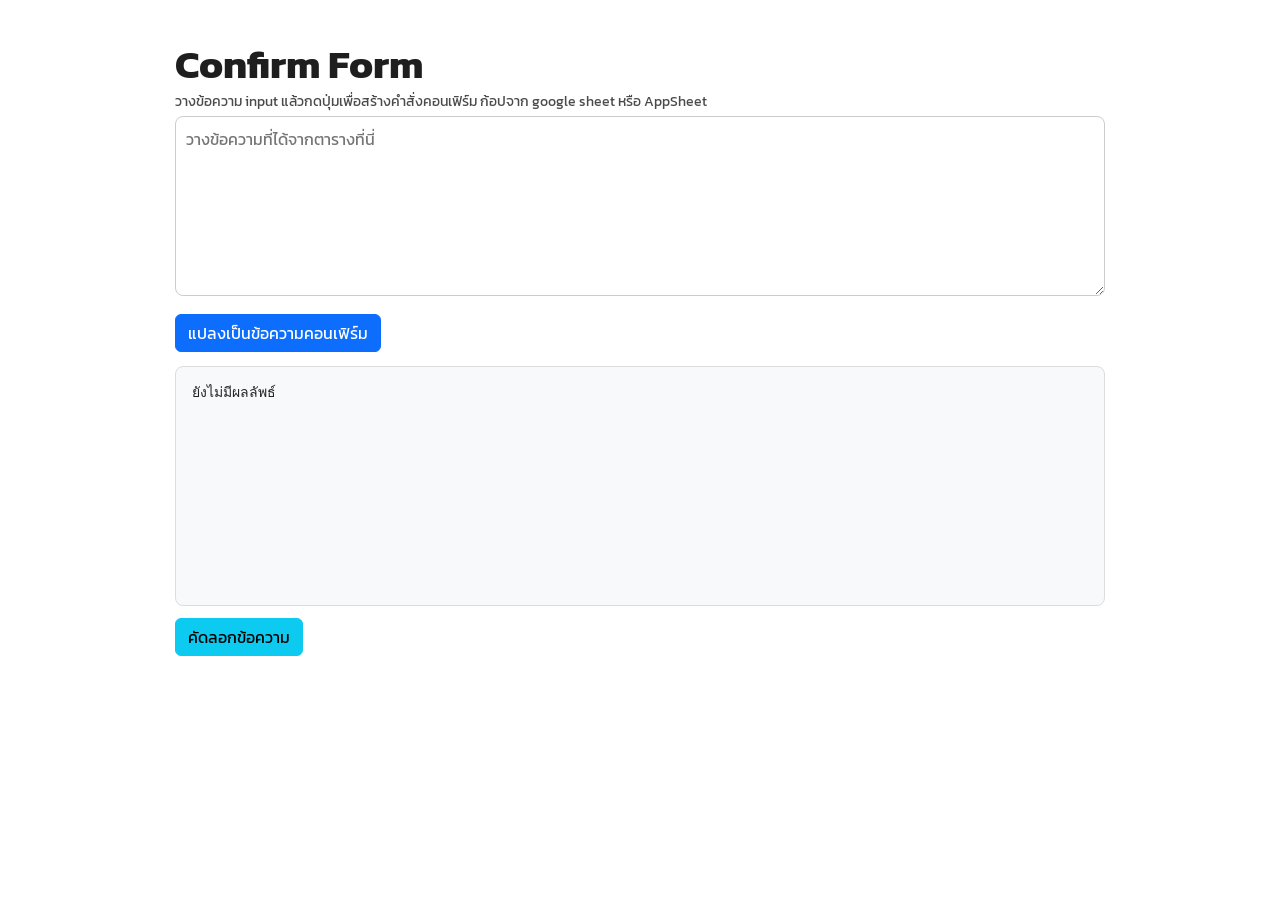
<file: confirmform.html>
<!DOCTYPE html>
<html lang="en">
  <head>
    <meta charset="utf-8">
    <meta name="viewport" content="width=device-width, initial-scale=1, shrink-to-fit=no">
    <link href="https://fonts.googleapis.com/css2?family=Kanit:wght@100;200;300;400;500;600;700;800;900&display=swap" rel="stylesheet">
    <title>Confirm Form - Mine Tickets</title>
    <link href="vendor/bootstrap/css/bootstrap.min.css" rel="stylesheet">
    <link rel="stylesheet" href="assets/css/fontawesome.css">
    <link rel="stylesheet" href="assets/css/templatemo-scholar.css">
    <link rel="stylesheet" href="assets/css/owl.css">
    <link rel="stylesheet" href="assets/css/animate.css">
  </head>
  <body style="font-family:'Kanit',sans-serif;">
    <div class="container" style="padding: 40px 10px;">
      <div class="row justify-content-center">
        <div class="col-lg-10">
          <h1>Confirm Form</h1>
          <p>วางข้อความ input แล้วกดปุ่มเพื่อสร้างคำสั่งคอนเฟิร์ม ก้อปจาก google sheet หรือ AppSheet</p>
          <textarea id="comfirmInput" style="width:100%;min-height:180px;font-size:16px;padding:10px;border:1px solid #ccc;border-radius:8px;" placeholder="วางข้อความที่ได้จากตารางที่นี่"></textarea>
          <button id="comfirmParse" class="btn btn-primary" style="margin-top:12px;">แปลงเป็นข้อความคอนเฟิร์ม</button>
          <pre id="comfirmOutput" style="white-space:pre-wrap;background:#f8f9fa;border:1px solid #ddd;padding:16px;margin-top:14px;border-radius:8px;min-height:240px;">ยังไม่มีผลลัพธ์</pre>
          <button id="comfirmCopy" class="btn btn-info" style="margin-top:12px;">คัดลอกข้อความ</button>
          <span id="status"></span>
        </div>
      </div>
    </div>
    <script>
      function formatDateFromString(text) {
        const dt = new Date(text);
        if (!isNaN(dt)) {
          const day = ['Sun','Mon','Tue','Wed','Thu','Fri','Sat'][dt.getDay()];
          const mo = ['Jan','Feb','Mar','Apr','May','Jun','Jul','Aug','Sep','Oct','Nov','Dec'][dt.getMonth()];
          return `${day} ${dt.getDate()} ${mo} ${dt.getFullYear()}`;
        }
        const m = text.match(/(\d{1,2})\/(\d{1,2})\/(\d{4})/);
        if (m) {
          const d = new Date(`${m[3]}-${m[2].padStart(2,'0')}-${m[1].padStart(2,'0')}`);
          if (!isNaN(d)) {
            const day = ['Sun','Mon','Tue','Wed','Thu','Fri','Sat'][d.getDay()];
            const mo = ['Jan','Feb','Mar','Apr','May','Jun','Jul','Aug','Sep','Oct','Nov','Dec'][d.getMonth()];
            return `${day} ${d.getDate()} ${mo} ${d.getFullYear()}`;
          }
        }
        return text;
      }

    function formatNumber(num) {
        const clean = String(num).replace(/,/g, '');
        return Number(clean).toLocaleString('en-US');
    }

    function parseAppSheetInput(raw) {
        const lines = raw.split(/\r?\n/).map(l => l.trim()).filter(Boolean);
        const findLine = (match) => {
            const idx = lines.findIndex((l) => new RegExp(match, 'i').test(l));
            return idx >= 0 ? lines[idx + 1] : '';
        };

        const eventName = findLine('^Event$') || lines[0] || '';
        const platform = findLine('^Web Service$') || 'AllTicket';
        const zone = findLine('โซน|Preferred Zone') || '';
        const basePrice = (findLine('ราคาบัตร|Preferred Price') || '').replace(/[฿$,]/g, '').trim();
        const zone_s = findLine('โซน|Reserved Zone') || '';
        const basePrice_s = (findLine('ราคา(สำรอง)|Reserved Price') || '').replace(/[฿$,]/g, '').trim();
        const amount = Number((findLine('QTY') || '').replace(/[^0-9]/g, '') || 0);
        const roundAt = findLine('รอบวันที่|Round Date') || '';
        const feePer = Number((findLine('Profit|Ticks') || '').replace(/[^0-9]/g, '') || 0);

        const parsedRound = formatDateFromString(roundAt);
        const totalFee = feePer * amount;
        const cleanPrice = formatNumber(basePrice) || '-';
        const cleanPrice_s = basePrice_s&&(`(${formatNumber(basePrice_s)})`);

        return `✨ คอนเฟิร์มงาน ${eventName}✨\n\n🎪 รอบวันที่ : ${parsedRound}\n🥇 โซนหลัก : ${zone} (${cleanPrice})\n🎟️ จำนวนบัตร : ${amount} ใบ\n💸 ค่ากด : ${feePer}*${amount} = ${totalFee} บาท\n\n📌 ข้อมูลสำหรับกดบัตร (${platform})\nUsername : \nPassword : \nช่องทางการชำระเงิน : \n\n💳 ช่องทางชำระเงิน: บัตรเครดิต, TrueMoney, Alipay, Wechat, Thai QR หรือ ชำระด้วยเงินสดที่ร้าน 7-Eleven) *กรณีชำระด้วยเงินสด ต้องชำระภายใน 30 นาที\n\n📣 หมายเหตุ\n• กดบัตรได้แล้ว ทางร้านจะ DM แจ้งทันที 🎟️\n• ลูกค้าต้อง standby รอชำระเงินค่าบัตรในช่วงเวลากด หากไม่สะดวกฝากทางร้านชำระได้ค่ะ\n📍 เงื่อนไขปัจจุบัน: ไม่รับประกันบัตร + รับบัตรหน้าเคาน์เตอร์(หากต้องการเปลี่ยน แจ้งได้เลยนะคะ 💕)\n\n🙏🏻 ขอบคุณมากค่ะ สอบถามเพิ่มเติมได้ตลอดนะคะ 😊`;
    }

      function parseConfirmInput(raw) {
        let cols = raw.split('\t');
            let platform =  (cols[2] || '').trim();
            let eventName = (cols[0] || '').trim();
            let zone = (cols[4] || '').trim();
            let basePrice = (cols[5] || '').trim();
            let zone_s = (cols[6] || 'แจ้งได้เลยนะคะ').trim();
            let basePrice_s = (cols[7] || '').trim();
            let amount = Number((cols[8] || '').trim() || 0);
            let roundAt = (cols[9] || '').trim();
            let feePer = Number((cols[18] || '').replace(/[^0-9]/g, '') || 0);

        if (!raw.includes('\t') && raw.includes('\n')) {
        //   return parseAppSheetInput(raw);
            const lines = raw.split(/\r?\n/).map(l => l.trim()).filter(Boolean);
            const findLine = (match) => {
                const idx = lines.findIndex((l) => new RegExp(match, 'i').test(l));
                return idx >= 0 ? lines[idx + 1] : '';
            };
            platform = findLine('^Web Service$') || '';
            eventName = findLine('^Event$') || lines[0] || '';
            zone = findLine('โซน|Preferred Zone') || '';
            basePrice = (findLine('ราคาบัตร|Preferred Price') || '').replace(/[฿$,]/g, '').trim();
            zone_s = findLine('โซน|Reserved Zone') || '';
            basePrice_s = (findLine('ราคา(สำรอง)|Reserved Price') || '').replace(/[฿$,]/g, '').trim();
            amount = Number((findLine('QTY') || '').replace(/[^0-9]/g, '') || 0);
            roundAt = findLine('รอบวันที่|Round Date') || '';
            feePer = Number((findLine('Profit|Ticks') || '').replace(/[^0-9]/g, '') || 0);
        }

        const parsedRound = formatDateFromString(roundAt);
        const totalFee = feePer * amount;
        const cleanPrice = formatNumber(basePrice) || '-';
        const cleanPrice_s = basePrice_s&&(`(${formatNumber(basePrice_s)})`);
        
        if (platform == 'AllTicket') {
            return (`✨ คอนเฟิร์มงาน ${eventName}✨\n
🎪 รอบวันที่ : ${parsedRound}
🥇 โซนหลัก : ${zone} (${cleanPrice})
🥈 โซนสำรอง : ${zone_s} ${cleanPrice_s}
🎟️ จำนวนบัตร : ${amount} ใบ
💸 ค่ากด : ${feePer}x${amount} = ${totalFee} บาท\n
📌 ข้อมูลสำหรับกดบัตร (AllTicket)\nUsername : \nPassword : \nช่องทางการชำระเงิน : \n
💳 ช่องทางชำระเงิน: บัตรเครดิต, TrueMoney, Alipay, Wechat, Thai QR หรือ ชำระด้วยเงินสดที่ร้าน 7-Eleven) *กรณีชำระด้วยเงินสด ต้องชำระภายใน 30 นาที\n
📣 หมายเหตุ\n• กดบัตรได้แล้ว ทางร้านจะ DM แจ้งทันที 🎟️\n• ลูกค้าต้อง standby รอชำระเงินค่าบัตรในช่วงเวลาที่กด หากไม่สะดวกฝากทางร้านชำระได้ค่ะ
📍 เงื่อนไขปัจจุบัน: ไม่รับประกันบัตร + รับบัตรหน้าเคาน์เตอร์(หากต้องการเปลี่ยน แจ้งได้เลยนะคะ 💕)\n
🙏🏻 ขอบคุณมากค่ะ สอบถามเพิ่มเติมได้ตลอดนะคะ 😊`);
        }
        else if(platform == 'EventPop') {
            return (`✨ คอนเฟิร์มงาน ${eventName}✨\n
🎪 รอบวันที่ : ${parsedRound}
🥇 โซนหลัก : ${zone} (${cleanPrice})
🥈 โซนสำรอง : ${zone_s} ${cleanPrice_s}
🎟️ จำนวนบัตร : ${amount} ใบ
💸 ค่ากด : ${feePer}x${amount} = ${totalFee} บาท\n
📌 รายละเอียดที่ใช้กรอกบนบัตรแต่ละใบ\nชื่อ-นามสกุล :\nเบอร์โทร :\nอีเมลสำหรับรับ E-Ticket :\n
💳 ช่องทางชำระเงิน: Credit/Debit Card, AMEX, QR PromptPay, Alipay, WeChat Pay\n
📣 หมายเหตุ\n• งานนี้จะใช้ Account ร้านกดนะคะหากกดบัตรได้แล้วจะแจ้งทาง dm 
• ลูกค้ามีเวลาจ่ายเงินผ่าน QR Code PromptPay ประมาณ 15 นาที ทางร้านจะแคปรูปส่งไปให้ค่ะ
📍 เงื่อนไขปัจจุบัน: ไม่รับประกันบัตร + รับบัตรหน้าเคาน์เตอร์(หากต้องการเปลี่ยน แจ้งได้เลยนะคะ 💕)\n
🙏🏻 ขอบคุณมากค่ะ หากมีอะไรสงสัยถามได้ตลอดเลยนะคะ`)
        }
        else if (platform == 'ThaiTicket') {
            return (`✨ คอนเฟิร์มงาน ${eventName}✨\n
🎪 รอบวันที่ : ${parsedRound}
🥇 โซนหลัก : ${zone} (${cleanPrice})
🥈 โซนสำรอง : ${zone_s} ${cleanPrice_s}
🎟️ จำนวนบัตร : ${amount} ใบ
💸 ค่ากด : ${feePer}x${amount} = ${totalFee} บาท\n
📌 ข้อมูลสำหรับกดบัตร (Thaiticketmajor)\nUsername : \nPassword : \nช่องทางการชำระเงิน : \n
💳 ช่องทางชำระเงิน: บัตรเครดิต, บัตรเดบิต, True Money Wallet, Shopee Pay, Alipay, Wechat pay, KPay Plus, QR Promtpay จะมี processing fee 3%
📣 หมายเหตุ\n• กดบัตรได้แล้ว ทางร้านจะ DM แจ้งทันที 🎟️\n• ลูกค้าต้อง standby รอชำระเงินค่าบัตรในช่วงเวลาที่กด หากไม่สะดวกฝากทางร้านชำระได้ค่ะ
📍 เงื่อนไขปัจจุบัน: ไม่รับประกันบัตร + รับบัตรหน้าเคาน์เตอร์(หากต้องการเปลี่ยน แจ้งได้เลยนะคะ 💕)\n
🙏🏻 ขอบคุณมากค่ะ สอบถามเพิ่มเติมได้ตลอดนะคะ 😊`);
        } else {
            return (`✨ คอนเฟิร์มงาน ${eventName}✨\n
🎪 รอบวันที่ : ${parsedRound}
🥇 โซนหลัก : ${zone} (${cleanPrice})
🥈 โซนสำรอง : ${zone_s} ${cleanPrice_s}
🎟️ จำนวนบัตร : ${amount} ใบ
💸 ค่ากด : ${feePer}x${amount} = ${totalFee} บาท\n
📌 ข้อมูลสำหรับกดบัตร (${platform})\nUsername : \nPassword : \nช่องทางการชำระเงิน : \n
💳 ช่องทางชำระเงิน: 
📣 หมายเหตุ\n• กดบัตรได้แล้ว ทางร้านจะ DM แจ้งทันที 🎟️\n• ลูกค้าต้อง standby รอชำระเงินค่าบัตรในช่วงเวลาที่กด หากไม่สะดวกฝากทางร้านชำระได้ค่ะ
📍 เงื่อนไขปัจจุบัน: ไม่รับประกันบัตร + รับบัตรหน้าเคาน์เตอร์(หากต้องการเปลี่ยน แจ้งได้เลยนะคะ 💕)\n
🙏🏻 ขอบคุณมากค่ะ สอบถามเพิ่มเติมได้ตลอดนะคะ 😊`);
        }
      }


      document.addEventListener('DOMContentLoaded', function() {
        const input = document.getElementById('comfirmInput');
        const output = document.getElementById('comfirmOutput');
        const button = document.getElementById('comfirmParse');
        button.addEventListener('click', function() {
          if (!input.value) {
            output.textContent = 'กรุณาวางข้อความในช่องก่อน';
            return;
          }
          output.textContent = parseConfirmInput((input.value).trim());
        });

        document.getElementById('comfirmCopy').addEventListener('click', async () => {
            const text = document.getElementById('comfirmOutput').textContent;
            const status = document.getElementById('status');

            try {
                await navigator.clipboard.writeText(text);
                status.textContent = 'Copied!';
                
                setTimeout(() => status.textContent = '', 1500);
            } catch (err) {
                status.textContent = 'Failed to copy';
            }
        });

        const sample = '		Duang With You EP.9 Presented by iQIYI	22/3/2026, 10:00:00	AllTicket	@pomistpamm	A6,A7,A2,A3	2,000			2	3/28/2026									350	Waiting																			';
        const sample2 = `Event
Duang With You EP.9 Presented by iQIYI
วันที่กด- เวลา (รอบ)
22/3/2026 10:00
Add to calendar
Web Service
AllTicket
แอคทวิต / Account Twitter
@pomistpamm
โซน / Preferred Zone
A6,A7,A2,A3
ราคาบัตร / Preferred Price
฿2,000
QTY
2
รอบวันที่
28/3/2026
Profit / Ticks.
฿350
Queue Status
Waiting`
        // input.value = sample2;
        // input2.value = sample2;
        // output.textContent = parseConfirmInput(input2.value);
      });
    </script>
  </body>
</html>
</file>
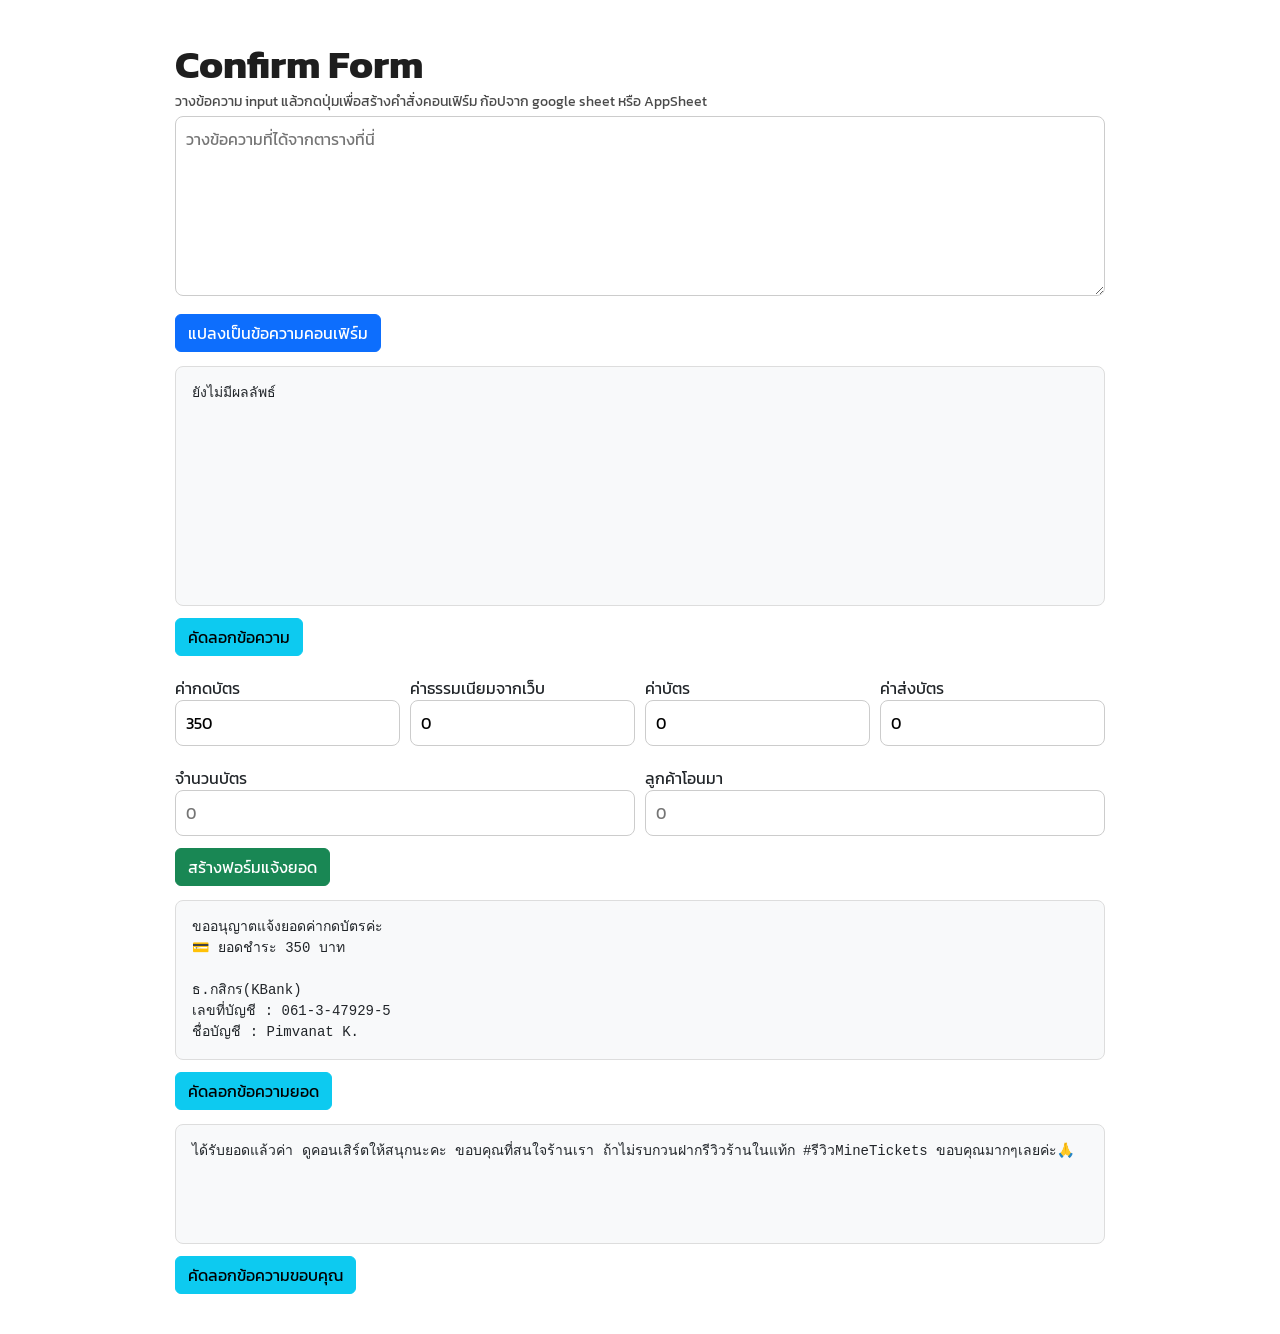
<file: form.html>
<!DOCTYPE html>
<html lang="en">
  <head>
    <meta charset="utf-8">
    <meta name="viewport" content="width=device-width, initial-scale=1, shrink-to-fit=no">
    <link href="https://fonts.googleapis.com/css2?family=Kanit:wght@100;200;300;400;500;600;700;800;900&display=swap" rel="stylesheet">
    <title>Confirm Form - Mine Tickets</title>
    <link href="vendor/bootstrap/css/bootstrap.min.css" rel="stylesheet">
    <link rel="stylesheet" href="assets/css/fontawesome.css">
    <link rel="stylesheet" href="assets/css/templatemo-scholar.css">
    <link rel="stylesheet" href="assets/css/owl.css">
    <link rel="stylesheet" href="assets/css/animate.css">
  </head>
  <body style="font-family:'Kanit',sans-serif;">
    <div class="container" style="padding: 40px 10px;">
      <div class="row justify-content-center">
        <div class="col-lg-10">
          <h1>Confirm Form</h1>
          <p>วางข้อความ input แล้วกดปุ่มเพื่อสร้างคำสั่งคอนเฟิร์ม ก้อปจาก google sheet หรือ AppSheet</p>
          <textarea id="comfirmInput" style="width:100%;min-height:180px;font-size:16px;padding:10px;border:1px solid #ccc;border-radius:8px;" placeholder="วางข้อความที่ได้จากตารางที่นี่"></textarea>
          <button id="comfirmParse" class="btn btn-primary" style="margin-top:12px;">แปลงเป็นข้อความคอนเฟิร์ม</button>
          <pre id="comfirmOutput" style="white-space:pre-wrap;background:#f8f9fa;border:1px solid #ddd;padding:16px;margin-top:14px;border-radius:8px;min-height:240px;">ยังไม่มีผลลัพธ์</pre>
          <button id="comfirmCopy" class="btn btn-info" style="margin-top:12px;">คัดลอกข้อความ</button>
          <span id="status"></span>
          <div style="display: flex; gap: 10px; align-items: center; margin-top: 20px;">
            <div style="flex: 1;">
              <label for="priceFee">ค่ากดบัตร</label>
              <input id="priceFee" type="number" style="width:100%;font-size:16px;padding:10px;border:1px solid #ccc;border-radius:8px;" placeholder="350">
            </div>
            <div style="flex: 1;">
              <label for="webFee">ค่าธรรมเนียมจากเว็บ</label>
              <input id="webFee" type="number" style="width:100%;font-size:16px;padding:10px;border:1px solid #ccc;border-radius:8px;" placeholder="156">
            </div>
            <div style="flex: 1;">
              <label for="ticketFee">ค่าบัตร</label>
              <input id="ticketFee" type="number" style="width:100%;font-size:16px;padding:10px;border:1px solid #ccc;border-radius:8px;" placeholder="0">
            </div>
            <div style="flex: 1;">
              <label for="shippingFee">ค่าส่งบัตร</label>
              <input id="shippingFee" type="number" style="width:100%;font-size:16px;padding:10px;border:1px solid #ccc;border-radius:8px;" placeholder="0">
            </div>
          </div>
          <div style="display: flex; gap: 10px; align-items: center; margin-top: 20px;">
            <div style="flex: 1;">
              <label for="ticketQty">จำนวนบัตร</label>
              <input id="ticketQty" type="number" style="width:100%;font-size:16px;padding:10px;border:1px solid #ccc;border-radius:8px;" placeholder="0">
            </div>
            <div style="flex: 1;">
              <label for="paidAmount">ลูกค้าโอนมา</label>
              <input id="paidAmount" type="number" style="width:100%;font-size:16px;padding:10px;border:1px solid #ccc;border-radius:8px;" placeholder="0">
            </div>
          </div>
          <button id="generateFeeForm" class="btn btn-success" style="margin-top:12px;">สร้างฟอร์มแจ้งยอด</button>
          <pre id="feeOutput" style="white-space:pre-wrap;background:#f8f9fa;border:1px solid #ddd;padding:16px;margin-top:14px;border-radius:8px;min-height:120px;">ยังไม่มีผลลัพธ์</pre>
          <button id="feeCopy" class="btn btn-info" style="margin-top:12px;">คัดลอกข้อความยอด</button>
          <span id="feeStatus"></span>
          <pre id="thankYou" style="white-space:pre-wrap;background:#f8f9fa;border:1px solid #ddd;padding:16px;margin-top:14px;border-radius:8px;min-height:120px;">ได้รับยอดแล้วค่า ดูคอนเสิร์ตให้สนุกนะคะ ขอบคุณที่สนใจร้านเรา ถ้าไม่รบกวนฝากรีวิวร้านในแท้ก #รีวิวMineTickets ขอบคุณมากๆเลยค่ะ🙏</pre>
          <button id="thankYouCopy" class="btn btn-info" style="margin-top:12px;">คัดลอกข้อความขอบคุณ</button>
          <span id="thankYouStatus"></span>
    <script>
      function formatDateFromString(text) {
        const dt = new Date(text);
        if (!isNaN(dt)) {
          const day = ['Sun','Mon','Tue','Wed','Thu','Fri','Sat'][dt.getDay()];
          const mo = ['Jan','Feb','Mar','Apr','May','Jun','Jul','Aug','Sep','Oct','Nov','Dec'][dt.getMonth()];
          return `${day} ${dt.getDate()} ${mo} ${dt.getFullYear()}`;
        }
        const m = text.match(/(\d{1,2})\/(\d{1,2})\/(\d{4})/);
        if (m) {
          const d = new Date(`${m[3]}-${m[2].padStart(2,'0')}-${m[1].padStart(2,'0')}`);
          if (!isNaN(d)) {
            const day = ['Sun','Mon','Tue','Wed','Thu','Fri','Sat'][d.getDay()];
            const mo = ['Jan','Feb','Mar','Apr','May','Jun','Jul','Aug','Sep','Oct','Nov','Dec'][d.getMonth()];
            return `${day} ${d.getDate()} ${mo} ${d.getFullYear()}`;
          }
        }
        return text;
      }

    function formatNumber(num) {
        const clean = String(num).replace(/,/g, '');
        return Number(clean).toLocaleString('en-US');
    }

      function parseConfirmInput(raw) {
        let cols = raw.split('\t');
            let platform =  (cols[2] || '').trim();
            let eventName = (cols[0] || '').trim();
            let zone = (cols[4] || '').trim();
            let basePrice = (cols[5] || '').trim();
            let zone_s = (cols[6] || 'แจ้งได้เลยนะคะ').trim();
            let basePrice_s = (cols[7] || '').trim();
            let amount = Number((cols[8] || '').trim() || 0);
            let roundAt = (cols[9] || '').trim();
            let feePer = Number((cols[18] || '').replace(/[^0-9]/g, '') || 0);

        if (!raw.includes('\t') && raw.includes('\n')) {
        //   return parseAppSheetInput(raw);
            const lines = raw.split(/\r?\n/).map(l => l.trim()).filter(Boolean);
            const findLine = (match) => {
                const idx = lines.findIndex((l) => new RegExp(match, 'i').test(l));
                return idx >= 0 ? lines[idx + 1] : '';
            };
            platform = findLine('^Web Service$') || '';
            eventName = findLine('^Event$') || lines[0] || '';
            zone = findLine('Preferred Zone') || '';
            basePrice = (findLine('ราคาบัตร|Preferred Price') || '').replace(/[฿$,]/g, '').trim();
            zone_s = findLine('Reserved Zone') || 'แจ้งได้เลยนะคะ';
            basePrice_s = (findLine('ราคา(สำรอง)|Reserved Price') || '').replace(/[฿$,]/g, '').trim();
            amount = Number((findLine('QTY') || '').replace(/[^0-9]/g, '') || 0);
            roundAt = findLine('รอบวันที่|Round Date') || '';
            feePer = Number((findLine('Profit|Ticks') || '').replace(/[^0-9]/g, '') || 0);
        }

        const parsedRound = formatDateFromString(roundAt);
        const totalFee = feePer * amount;
        const cleanPrice = formatNumber(basePrice) || '-';
        const cleanPrice_s = basePrice_s&&(`(${formatNumber(basePrice_s)})`);
        
        if (platform == 'AllTicket') {
            return (`✨ คอนเฟิร์มงาน ${eventName}✨\n
🎪 รอบวันที่ : ${parsedRound}
🥇 โซนหลัก : ${zone} (${cleanPrice})
🥈 โซนสำรอง : ${zone_s} ${cleanPrice_s}
🎟️ จำนวนบัตร : ${amount} ใบ
💸 ค่ากด : ${feePer}x${amount} = ${totalFee} บาท\n
📌 ข้อมูลสำหรับกดบัตร (AllTicket)\nUsername : \nPassword : \nช่องทางการชำระเงิน : \n
💳 ช่องทางชำระเงิน: บัตรเครดิต, TrueMoney, Alipay, Wechat, Thai QR หรือ ชำระด้วยเงินสดที่ร้าน 7-Eleven) *กรณีชำระด้วยเงินสด ต้องชำระภายใน 30 นาที\n
📣 หมายเหตุ\n• กดบัตรได้แล้ว ทางร้านจะ DM แจ้งทันที 🎟️\n• ลูกค้าต้อง standby รอชำระเงินค่าบัตรในช่วงเวลาที่กด หากไม่สะดวกฝากทางร้านชำระได้ค่ะ
📍 เงื่อนไขปัจจุบัน: ไม่รับประกันบัตร + รับบัตรหน้าเคาน์เตอร์(หากต้องการเปลี่ยน แจ้งได้เลยนะคะ 💕)\n
🙏🏻 ขอบคุณมากค่ะ สอบถามเพิ่มเติมได้ตลอดนะคะ 😊`);
        }
        else if(platform == 'EventPop') {
            return (`✨ คอนเฟิร์มงาน ${eventName}✨\n
🎪 รอบวันที่ : ${parsedRound}
🥇 โซนหลัก : ${zone} (${cleanPrice})
🥈 โซนสำรอง : ${zone_s} ${cleanPrice_s}
🎟️ จำนวนบัตร : ${amount} ใบ
💸 ค่ากด : ${feePer}x${amount} = ${totalFee} บาท\n
📌 รายละเอียดที่ใช้กรอกบนบัตรแต่ละใบ\nชื่อ-นามสกุล :\nเบอร์โทร :\nอีเมลสำหรับรับ E-Ticket :\n
💳 ช่องทางชำระเงิน: Credit/Debit Card, AMEX, QR PromptPay, Alipay, WeChat Pay\n
📣 หมายเหตุ\n• งานนี้จะใช้ Account ร้านกดนะคะหากกดบัตรได้แล้วจะแจ้งทาง dm 
• ลูกค้ามีเวลาจ่ายเงินผ่าน QR Code PromptPay ประมาณ 15 นาที ทางร้านจะแคปรูปส่งไปให้ค่ะ
📍 เงื่อนไขปัจจุบัน: ไม่รับประกันบัตร + รับบัตรหน้าเคาน์เตอร์(หากต้องการเปลี่ยน แจ้งได้เลยนะคะ 💕)\n
🙏🏻 ขอบคุณมากค่ะ หากมีอะไรสงสัยถามได้ตลอดเลยนะคะ`)
        }
        else if (platform == 'ThaiTicket') {
            return (`✨ คอนเฟิร์มงาน ${eventName}✨\n
🎪 รอบวันที่ : ${parsedRound}
🥇 โซนหลัก : ${zone} (${cleanPrice})
🥈 โซนสำรอง : ${zone_s} ${cleanPrice_s}
🎟️ จำนวนบัตร : ${amount} ใบ
💸 ค่ากด : ${feePer}x${amount} = ${totalFee} บาท\n
📌 ข้อมูลสำหรับกดบัตร (Thaiticketmajor)\nUsername : \nPassword : \nช่องทางการชำระเงิน : \n
💳 ช่องทางชำระเงิน: บัตรเครดิต, บัตรเดบิต, True Money Wallet, Shopee Pay, Alipay, Wechat pay, QR Promtpay จะมี processing fee 3%
📣 หมายเหตุ\n• กดบัตรได้แล้ว ทางร้านจะ DM แจ้งทันที 🎟️\n• ลูกค้าต้อง standby รอชำระเงินค่าบัตรในช่วงเวลาที่กด หากไม่สะดวกฝากทางร้านชำระได้ค่ะ
📍 เงื่อนไขปัจจุบัน: ไม่รับประกันบัตร + รับบัตรหน้าเคาน์เตอร์(หากต้องการเปลี่ยน แจ้งได้เลยนะคะ 💕)\n
🙏🏻 ขอบคุณมากค่ะ สอบถามเพิ่มเติมได้ตลอดนะคะ 😊`);
        } else {
            return (`✨ คอนเฟิร์มงาน ${eventName}✨\n
🎪 รอบวันที่ : ${parsedRound}
🥇 โซนหลัก : ${zone} (${cleanPrice})
🥈 โซนสำรอง : ${zone_s} ${cleanPrice_s}
🎟️ จำนวนบัตร : ${amount} ใบ
💸 ค่ากด : ${feePer}x${amount} = ${totalFee} บาท\n
📌 ข้อมูลสำหรับกดบัตร (${platform})\nUsername : \nPassword : \nช่องทางการชำระเงิน : \n
💳 ช่องทางชำระเงิน: 
📣 หมายเหตุ\n• กดบัตรได้แล้ว ทางร้านจะ DM แจ้งทันที 🎟️\n• ลูกค้าต้อง standby รอชำระเงินค่าบัตรในช่วงเวลาที่กด หากไม่สะดวกฝากทางร้านชำระได้ค่ะ
📍 เงื่อนไขปัจจุบัน: ไม่รับประกันบัตร + รับบัตรหน้าเคาน์เตอร์(หากต้องการเปลี่ยน แจ้งได้เลยนะคะ 💕)\n
🙏🏻 ขอบคุณมากค่ะ สอบถามเพิ่มเติมได้ตลอดนะคะ 😊`);
        }
      }


      document.addEventListener('DOMContentLoaded', function() {
        const input = document.getElementById('comfirmInput');
        const output = document.getElementById('comfirmOutput');
        const button = document.getElementById('comfirmParse');
        button.addEventListener('click', function() {
          if (!input.value) {
            output.textContent = 'กรุณาวางข้อความในช่องก่อน';
            return;
          }
          output.textContent = parseConfirmInput((input.value).trim());
        });

        document.getElementById('comfirmCopy').addEventListener('click', async () => {
            const text = document.getElementById('comfirmOutput').textContent;
            const status = document.getElementById('status');

            try {
                await navigator.clipboard.writeText(text);
                status.textContent = 'Copied!';
                
                setTimeout(() => status.textContent = '', 1500);
            } catch (err) {
                status.textContent = 'Failed to copy';
            }
        });

        document.getElementById('generateFeeForm').addEventListener('click', () => {
            const priceFee = Number(document.getElementById("priceFee").value) || 0;
            const webFee = Number(document.getElementById("webFee").value) || 0;
            const ticketFee = Number(document.getElementById("ticketFee").value) || 0;
            const shippingFee = Number(document.getElementById("shippingFee").value) || 0;

            const qty = Number(document.getElementById("ticketQty").value) || 1;
            const paid = Number(document.getElementById("paidAmount").value) || 0;

            let parts = [];
            let labels = [];

            if (priceFee > 0) {
                parts.push(priceFee);
                labels.push("ค่ากดบัตร");
            }
            if (webFee > 0) {
                parts.push(webFee);
                labels.push("ค่าธรรมเนียมจากเว็บ");
            }
            if (ticketFee > 0) {
                parts.push({ price: ticketFee, qty: qty });
                labels.push("ค่าบัตร");
            }
            if (shippingFee > 0) {
                parts.push(shippingFee);
                labels.push("ค่าส่งบัตร");
            }

            // รวมยอด
            let total = 0;
            let displayParts = [];

            parts.forEach(p => {
                if (typeof p === "number") {
                    total += p;
                    displayParts.push(formatNumber(p));
                } else {
                    const subtotal = p.price * p.qty;
                    total += subtotal;
                    displayParts.push(`(${formatNumber(p.price)} × ${p.qty})`);
                }
            });

            // label
            let labelText = "";
            if (labels.length === 1) {
                labelText = labels[0];
            } else if (labels.length > 1) {
                labelText = labels.join(", ").replace(/, ([^,]*)$/, " และ$1");
            }

            let text = "";

            // 🔥 กรณีมีเงินโอน → สรุปแบบเต็ม
            if (paid > 0) {
                const refund = paid - total;

                text = `ขออนุญาตสรุปยอด${labelText}นะคะ\n💳 ยอดชำระ: ${displayParts.join(" + ")} = ${formatNumber(total)} บาท\n💰 ลูกค้าโอนล่วงหน้า: ${formatNumber(paid)} บาท`;

                if (refund > 0) {
                text += `\n🔁 คืนเงินส่วนต่าง: ${formatNumber(refund)} บาท\nรบกวนแจ้งเลขที่บัญชีเพื่อโอนเงินคืนได้เลยค่ะ 🙏`;
                } else if (refund < 0) {
                text += `\n⚠️ ยอดคงเหลือที่ต้องชำระเพิ่ม: ${formatNumber(Math.abs(refund))} บาท\n\nธ.กสิกร(KBank)\nเลขที่บัญชี : 061-3-47929-5\nชื่อบัญชี : Pimvanat K.`;
                }

            } else {
                // 🔥 กรณีปกติ
                let summaryText = "";
                if (displayParts.length === 1) {
                summaryText = `${formatNumber(total)} บาท`;
                } else {
                summaryText = `${displayParts.join(" + ")} = ${formatNumber(total)} บาท`;
                }

                text = `ขออนุญาตแจ้งยอด${labelText}ค่ะ\n💳 ยอดชำระ ${summaryText}\n\nธ.กสิกร(KBank)\nเลขที่บัญชี : 061-3-47929-5\nชื่อบัญชี : Pimvanat K.`;
            }

            // text+= `\n\nธ.กสิกร(KBank)\nเลขที่บัญชี : 061-3-47929-5\nชื่อบัญชี : Pimvanat K.`

            // const output = `ขออนุญาตแจ้งยอด${labelText}ค่ะ\nยอดชำระ ${summaryText}\n\nธ.กสิกร(KBank)\nเลขที่บัญชี : 061-3-47929-5\nชื่อบัญชี : Pimvanat K.`;
            document.getElementById('feeOutput').textContent = text;
        });

        document.getElementById('feeCopy').addEventListener('click', async () => {
            const text = document.getElementById('feeOutput').textContent;
            const status = document.getElementById('feeStatus');

            try {
                await navigator.clipboard.writeText(text);
                status.textContent = 'Copied!';
                
                setTimeout(() => status.textContent = '', 1500);
            } catch (err) {
                status.textContent = 'Failed to copy';
            }
        });

        // Set sample values
        document.getElementById('priceFee').value = '350';
        document.getElementById('webFee').value = '0';
        document.getElementById('ticketFee').value = '0';
        document.getElementById('shippingFee').value = '0';
        // Auto generate on load
        document.getElementById('generateFeeForm').click();

        document.getElementById('thankYouCopy').addEventListener('click', async () => {
            const text = document.getElementById('thankYou').textContent;
            const status = document.getElementById('thankYouStatus');

            try {
                await navigator.clipboard.writeText(text);
                status.textContent = 'Copied!';
                
                setTimeout(() => status.textContent = '', 1500);
            } catch (err) {
                status.textContent = 'Failed to copy';
            }
        });
      });
    </script>
  </body>
</html>
</file>
<file: assets/css/templatemo-scholar.css>
/* 

TemplateMo 586 Scholar

https://templatemo.com/tm-586-scholar

*/

/* ---------------------------------------------
Table of contents
------------------------------------------------
01. font & reset css
02. reset
03. global styles
04. header
05. banner
06. features
07. testimonials
08. contact
09. footer

--------------------------------------------- */
/* 
---------------------------------------------
font & reset css
--------------------------------------------- 
*/
@import url("https://fonts.googleapis.com/css2?family=Kanit:wght@100;200;300;400;500;600;700;800;900");
/* 
---------------------------------------------
reset
--------------------------------------------- 
*/
html, body, div, span, applet, object, iframe, h1, h2, h3, h4, h5, h6, p, blockquote, div
pre, a, abbr, acronym, address, big, cite, code, del, dfn, em, font, img, ins, kbd, q,
s, samp, small, strike, strong, sub, sup, tt, var, b, u, i, center, dl, dt, dd, ol, ul, li,
figure, header, nav, section, article, aside, footer, figcaption {
  margin: 0;
  padding: 0;
  border: 0;
  outline: 0;
}

.clearfix:after {
  content: ".";
  display: block;
  clear: both;
  visibility: hidden;
  line-height: 0;
  height: 0;
}

.clearfix {
  display: inline-block;
}

html[xmlns] .clearfix {
  display: block;
}

* html .clearfix {
  height: 1%;
}

ul, li {
  padding: 0;
  margin: 0;
  list-style: none;
}

header, nav, section, article, aside, footer, hgroup {
  display: block;
}

* {
  box-sizing: border-box;
}

html, body {
  font-family: 'Kanit', sans-serif;
  -ms-text-size-adjust: 100%;
  -webkit-font-smoothing: antialiased;
  -moz-osx-font-smoothing: grayscale;
}

a {
  text-decoration: none !important;
}

h1, h2, h3, h4, h5, h6 {
  color: #1e1e1e;
  margin-top: 0px;
  margin-bottom: 0px;
  font-weight: 700;
}

ul {
  margin-bottom: 0px;
}

p {
  font-size: 14px;
  line-height: 28px;
  color: #4a4a4a;
}

img {
  width: 100%;
  overflow: hidden;
}

/* 
---------------------------------------------
Global Styles
--------------------------------------------- 
*/
html,
body {
  font-family: 'Kanit', sans-serif;
}

::selection {
  background: #7a6ad8;
  color: #fff;
}

::-moz-selection {
  background: #7a6ad8;
  color: #fff;
}

.section {
  padding-top: 30px;
  margin-top: 120px;
}

.section-heading {
  margin-bottom: 60px;
}

.section-heading h2 {
  font-size: 36px;
  font-weight: 600;
  text-transform: capitalize;
  margin: 20px 0;
  line-height: 44px;
}

.section-heading h2 em {
  color: #7a6ad8;
  font-style: normal;
}

.section-heading h6 {
  color: #7a6ad8;
  font-size: 14px;
  text-transform: uppercase;
  font-weight: 600;
}

.main-button a {
  display: inline-block;
  background-color: #fff;
  color: #7a6ad8;
  font-size: 14px;
  font-weight: 500;
  height: 40px;
  line-height: 40px;
  padding: 0px 25px;
  border-radius: 20px;
  transition: all .3s;
}

.main-button a:hover {
  background-color: #7a6ad8;
  color: #fff;
}

/* 
---------------------------------------------
Pre-loader Style
--------------------------------------------- 
*/

.js-preloader {
  position: fixed;
  top: 0;
  left: 0;
  right: 0;
  bottom: 0;
  background-color: rgba(0,0,0,0.99);
  display: -webkit-box;
  display: flex;
  -webkit-box-align: center;
  align-items: center;
  -webkit-box-pack: center;
  justify-content: center;
  opacity: 1;
  visibility: visible;
  z-index: 9999;
  -webkit-transition: opacity 0.25s ease;
  transition: opacity 0.25s ease;
}

.js-preloader.loaded {
  opacity: 0;
  visibility: hidden;
  pointer-events: none;
}

@-webkit-keyframes dot {
  50% {
      -webkit-transform: translateX(96px);
      transform: translateX(96px);
  }
}

@keyframes dot {
  50% {
      -webkit-transform: translateX(96px);
      transform: translateX(96px);
  }
}

@-webkit-keyframes dots {
  50% {
      -webkit-transform: translateX(-31px);
      transform: translateX(-31px);
  }
}

@keyframes dots {
  50% {
      -webkit-transform: translateX(-31px);
      transform: translateX(-31px);
  }
}

.preloader-inner {
  position: relative;
  width: 142px;
  height: 40px;
  background: transparent;
}

.preloader-inner .dot {
  position: absolute;
  width: 16px;
  height: 16px;
  top: 12px;
  left: 15px;
  background: #7a6ad8;
  border-radius: 50%;
  -webkit-transform: translateX(0);
  transform: translateX(0);
  -webkit-animation: dot 2.8s infinite;
  animation: dot 2.8s infinite;
}

.preloader-inner .dots {
  -webkit-transform: translateX(0);
  transform: translateX(0);
  margin-top: 12px;
  margin-left: 31px;
  -webkit-animation: dots 2.8s infinite;
  animation: dots 2.8s infinite;
}

.preloader-inner .dots span {
  display: block;
  float: left;
  width: 16px;
  height: 16px;
  margin-left: 16px;
  background: #7a6ad8;
  border-radius: 50%;
}



/* 
---------------------------------------------
Header Style
--------------------------------------------- 
*/

.background-header {
  background-color: #7a6ad8 !important;
  border-radius: 0px 0px 25px 25px;
  height: 80px!important;
  position: fixed!important;
  top: 0!important;
  left: 0;
  right: 0;
  box-shadow: 0px 0px 10px rgba(0,0,0,0.15)!important;
  -webkit-transition: all .5s ease 0s;
  -moz-transition: all .5s ease 0s;
  -o-transition: all .5s ease 0s;
  transition: all .5s ease 0s;
}

.header-area {
  position: absolute;
  background-color: transparent;
  top: 40px;
  left: 0;
  right: 0;
  z-index: 100;
  -webkit-transition: all .5s ease 0s;
  -moz-transition: all .5s ease 0s;
  -o-transition: all .5s ease 0s;
  transition: all .5s ease 0s;
}

.header-area .main-nav {
  background: transparent;
  display: flex
}

.header-area .main-nav .logo {
  -webkit-transition: all 0.3s ease 0s;
  -moz-transition: all 0.3s ease 0s;
  -o-transition: all 0.3s ease 0s;
  transition: all 0.3s ease 0s;
  display: inline-block;
}

.header-area .main-nav .logo h1 {
  font-size: 36px;
  text-transform: uppercase;
  color: #fff;
  font-weight: 600;
  margin-right: 20px;
  padding-right: 20px;
  border-right: 1px solid rgba(250, 250, 250, 0.3);
}

.background-header .main-nav .logo,
.background-header .main-nav #search {
  margin-top: 18px;
}

.header-area .main-nav #search {
  position: relative;
}

.header-area .main-nav #search input {
  background-color: rgba(255, 255, 255, 0.10);
  height: 44px;
  width: 250px;
  border-radius: 23px;
  border: none;
  color: #fff;
  font-size: 14px;
  font-weight: 300;
  padding: 0px 20px 0px;
}

.header-area .main-nav #search input::placeholder {
  color: rgba(250, 250, 250, 0.75);
}

.header-area .main-nav #search i {
  position: absolute;
  color: #fff;
  right: 20px;
  top: 15px;
  font-size: 16px;
}

.header-area .main-nav ul.nav {
  border-radius: 0px 0px 25px 25px;
  /* flex-basis: 100%; */
  margin-right: 0px;
  justify-content: right;
  -webkit-transition: all 0.3s ease 0s;
  -moz-transition: all 0.3s ease 0s;
  -o-transition: all 0.3s ease 0s;
  transition: all 0.3s ease 0s;
  position: relative;
  z-index: 999;
}

.header-area .main-nav .nav li:last-child {
  padding-right: 0px;
}

.header-area .main-nav .nav li {
  padding-left: 5px;
  padding-right: 5px;
  height: 40px;
  line-height: 40px;
}

.header-area .main-nav .nav li a {
  display: block;
  padding-left: 20px;
  padding-right: 20px;
  border-radius: 20px;
  font-weight: 300;
  font-size: 14px;
  height: 40px;
  line-height: 40px;
  text-transform: capitalize;
  color: #fff;
  -webkit-transition: all 0.4s ease 0s;
  -moz-transition: all 0.4s ease 0s;
  -o-transition: all 0.4s ease 0s;
  transition: all 0.4s ease 0s;
  border: transparent;
  letter-spacing: .25px;
}

.background-header .main-nav .nav {margin-top: 20px;}

.background-header .main-nav .nav li {
  height: 80px;
  line-height: 80px;
}

.header-area .main-nav .nav li:hover a {
  opacity: 0.8;
}
.header-area .main-nav .nav li a.active {
  color: #fff;
  background-color: rgba(255, 255, 255, 0.10);
  opacity: 1;
}

.background-header .main-nav .nav li:hover a {
  opacity: 0.8;
}
.background-header .main-nav .nav li a.active {
  color: #fff;
  background-color: rgba(255, 255, 255, 0.10);
  opacity: 1;
}

.header-area .main-nav .menu-trigger {
  cursor: pointer;
  position: absolute;
  top: 33px;
  width: 32px;
  height: 40px;
  text-indent: -9999em;
  z-index: 99;
  right: 20px;
  display: none;
}

.background-header .main-nav .menu-trigger {
  top: 20px;
}

.header-area .main-nav .menu-trigger span,
.header-area .main-nav .menu-trigger span:before,
.header-area .main-nav .menu-trigger span:after {
  -moz-transition: all 0.4s;
  -o-transition: all 0.4s;
  -webkit-transition: all 0.4s;
  transition: all 0.4s;
  background-color: #fff;
  display: block;
  position: absolute;
  width: 30px;
  height: 2px;
  left: 0;
}

.header-area .main-nav .menu-trigger span:before,
.header-area .main-nav .menu-trigger span:after {
  -moz-transition: all 0.4s;
  -o-transition: all 0.4s;
  -webkit-transition: all 0.4s;
  transition: all 0.4s;
  background-color: #fff;
  display: block;
  position: absolute;
  width: 30px;
  height: 2px;
  left: 0;
  width: 75%;
}

.header-area .main-nav .menu-trigger span:before,
.header-area .main-nav .menu-trigger span:after {
  content: "";
}

.header-area .main-nav .menu-trigger span {
  top: 16px;
}

.header-area .main-nav .menu-trigger span:before {
  -moz-transform-origin: 33% 100%;
  -ms-transform-origin: 33% 100%;
  -webkit-transform-origin: 33% 100%;
  transform-origin: 33% 100%;
  top: -10px;
  z-index: 10;
}

.header-area .main-nav .menu-trigger span:after {
  -moz-transform-origin: 33% 0;
  -ms-transform-origin: 33% 0;
  -webkit-transform-origin: 33% 0;
  transform-origin: 33% 0;
  top: 10px;
}

.header-area .main-nav .menu-trigger.active span,
.header-area .main-nav .menu-trigger.active span:before,
.header-area .main-nav .menu-trigger.active span:after {
  background-color: transparent;
  width: 100%;
}

.header-area .main-nav .menu-trigger.active span:before {
  -moz-transform: translateY(6px) translateX(1px) rotate(45deg);
  -ms-transform: translateY(6px) translateX(1px) rotate(45deg);
  -webkit-transform: translateY(6px) translateX(1px) rotate(45deg);
  transform: translateY(6px) translateX(1px) rotate(45deg);
  background-color: #fff;
}

.background-header .main-nav .menu-trigger.active span:before {
  background-color: #fff;
}

.header-area .main-nav .menu-trigger.active span:after {
  -moz-transform: translateY(-6px) translateX(1px) rotate(-45deg);
  -ms-transform: translateY(-6px) translateX(1px) rotate(-45deg);
  -webkit-transform: translateY(-6px) translateX(1px) rotate(-45deg);
  transform: translateY(-6px) translateX(1px) rotate(-45deg);
  background-color: #fff;
}

.background-header .main-nav .menu-trigger.active span:after {
  background-color: #fff;
}

.header-area.header-sticky .nav li a.active {
  color: #fff;
}

.visible{
  display:inline !important;
}

@media (max-width: 1200px) {
  .header-area .main-nav .nav li {
    padding-left: 2px;
    padding-right: 2px;
  }
  .header-area .main-nav .nav li a {
    padding-left: 10px;
    padding-right: 10px;
  }

}

@media (max-width: 767px) {
  .background-header .main-nav .nav,
  .header-area .main-nav .nav {
    background-color: #f1f0fe;
  }
  .background-header .main-nav .nav li a,
  .header-area .main-nav .nav li a {
    line-height: 50px;
    height: 50px;
    font-weight: 400;
    color: #1e1e1e;
    background-color: #f1f0fe;
     border-radius: 0px 0px 25px 25px;
  }
  .background-header .main-nav .nav li,
  .header-area .main-nav .nav li {
    border-top: 1px solid #ddd;
    background-color: #f1f0fe;
    height: 50px;
    border-radius: 0px 0px 25px 25px;
  }
  .background-header .main-nav .nav li:last-child,
  .header-area .main-nav .nav li:last-child {
    border-radius: 0px 0px 25px 25px;
  }
  .header-area .main-nav .nav {
    height: auto;
    flex-basis: 100%;
  }
  .header-area .main-nav .logo {
    position: absolute;
    left: 30px;
    top: 0px;
  }
  .background-header .main-nav .logo {
    top: 0px;
  }
  .background-header .main-nav .border-button {
    top: 0px !important;
  }
  .header-area .main-nav .border-button {
    position: absolute;
    top: 15px;
    right: 70px;
  }
  .header-area.header-sticky .nav li a:hover,
  .header-area.header-sticky .nav li a.active {
    color: #7a6ad8!important;
    opacity: 1;
  }
  .header-area.header-sticky .nav li.search-icon a {
    width: 100%;
  }
  .header-area {
    background-color: transparent;
    padding: 0px 15px;
    height: 80px;
    box-shadow: none;
    text-align: center;
  }
  .header-area .container {
    padding: 0px;
  }
  .header-area .logo {
    margin-left: 0px;
    margin-top: 30px;
  }
  .header-area .menu-trigger {
    display: block !important;
  }
  .header-area .main-nav {
    overflow: hidden;
  }
  .header-area .main-nav .nav {
    float: none;
    width: 100%;
    display: none;
    -webkit-transition: all 0s ease 0s;
    -moz-transition: all 0s ease 0s;
    -o-transition: all 0s ease 0s;
    transition: all 0s ease 0s;
    margin-left: 0px;
  }
  .header-area .main-nav .nav li:first-child {
    border-top: 1px solid #eee;
  }
  .header-area.header-sticky .nav {
    margin-top: 100px !important;
  }
  .background-header.header-sticky .nav {
    margin-top: 80px !important;
  }
  .header-area .main-nav .nav li {
    width: 100%;
    background: #fff;
    padding-left: 0px !important;
    padding-right: 0px !important;
  }
  
}

/* 
---------------------------------------------
Banner Style
--------------------------------------------- 
*/

.main-banner {
  background-image: url(../images/banner-bg.jpg);
  background-position: right bottom;
  background-repeat: no-repeat;
  background-size: cover;
  padding: 170px 0px 120px 0px;
  text-align: center;
}

.main-banner .item-1 {
  /* background-image: url(../images/banner-item-01.jpg); */
  border: solid 1px #ddd;
  border-radius: 50%!important;
}

.main-banner .item-2 {
  background-image: url(../images/banner-item-02.jpg);
}

.main-banner .item-3 {
  background-image: url(../images/banner-item-03.jpg);
}

.main-banner .item {
  background-repeat: no-repeat;
  background-position: center center;
  background-size: cover;
  border-radius: 25px;
  padding: 100px 100px;
  margin-left: 130px;
}

.main-banner .item span.category {
  background-color: #7a6ad8;
  color: #fff;
  font-size: 14px;
  text-transform: uppercase;
  padding: 5px 15px;
  border-radius: 20px;
  display: inline-block;
  margin-bottom: 50px;
}

.main-banner .item h2 {
  font-size: 48px;
  font-weight: 700;
  color: #fff;
  line-height: 70px;
  /* width: 60%; */
  margin-bottom: 30px;
}

.main-banner .item h6 {
  font-size: 20px;
  font-weight: 700;
  color: #fff;
  line-height: 30px;
  /* width: 60%; */
  margin-top: 2rem;
  margin-bottom: 10px;
}

.main-banner .item p {
  font-size: 16px;
  line-height: 30px;
  color: #fff;
  /* width: 65%; */
}

.main-banner .item .linebuttons {
  width: 120px; 
  margin: auto;
  padding-top: 1rem;
}

.main-banner .item .buttons {
  /* display: flex; */
  margin-top: 50px;
}

.main-banner .item .buttons .main-button {
  margin-bottom: 30px;
}

.main-banner .item .buttons .main-button a {
  font-size: 24px;
  color: #7a6ad8;
  background-color: #fff;
  display: inline-block;
  height: 50px;
  line-height: 50px;
  padding: 0px 25px;
  border-radius: 25px;
  font-weight: 500;
}

.main-banner .item .buttons .icon-button i {
  color: #7a6ad8;
  background-color: #fff;
  display: inline-block;
  height: 50px;
  width: 50px;
  text-align: center;
  line-height: 50px;
  border-radius: 50%;
  margin-right: 10px;
  font-size: 16px;
}

.main-banner .item .buttons .icon-button a {
  color: #fff;
  font-size: 14px;
  font-weight: 500;
}

.main-banner .owl-nav {
  position: absolute;
  max-width: 1320px;
  bottom: 23px;
  left: 0;
  text-align: right;
}

.main-banner .owl-nav .owl-prev i,
.main-banner .owl-nav .owl-next i {
  width: 50px;
  height: 50px;
  line-height: 50px;
  font-size: 24px;
  display: inline-block;
  color: #fff;
  background-color: rgba(255, 255, 255, 0.2);
  border-radius: 50%;
  opacity: 1;
  transition: all .3s;
}

.main-banner .owl-nav .owl-prev i {
  position: absolute;
  bottom: 65px;
}

.main-banner .owl-nav .owl-prev i:hover,
.main-banner .owl-nav .owl-next i:hover {
  opacity: 1;
  background-color: rgba(255, 255, 255, 0.5);
}


/* 
---------------------------------------------
Services Style
--------------------------------------------- 
*/

.services .service-item:hover .icon img {
  margin-top: -10px;
}

.services .service-item {
  position: relative;
  margin-top: 95px;
}

.services .service-item .icon {
  width: 190px;
  height: 190px;
  display: inline-block;
  text-align: center;
  line-height: 190px;
  background-color: #7a6ad8;
  border-radius: 50%;
  position: absolute;
  right: 0;
  top: -95px;
}

.services .service-item .icon img {
  max-width: 86px;
  transition: all .2s;
}

.services .service-item .main-content {
  border-radius: 25px;
  padding: 80px 30px 50px 30px;
  background-color: #f1f0fe;
  margin-bottom: 30px;
  margin-right: 80px;
  transition: all .4s;
}

.services .service-item h4 {
  font-size: 22px;
  font-weight: 600;
  margin-bottom: 15px;
  line-height: 30px;
  transition: all .4s;
}

.services .service-item p {
  color: #4a4a4a;
  margin-bottom: 25px;
}

/* 
---------------------------------------------
About Style
--------------------------------------------- 
*/

.about-us {
  position: relative;
  padding: 0px;
  margin-top: 130px;
}

.about-us:before {
  position: absolute;
  top: 0;
  bottom: 0;
  right: 0;
  z-index: -1;
  width: 84%;
  height: 100%;
  background-color: #f1f0fe;
  content: '';
  border-top-left-radius: 500px;
  border-bottom-left-radius: 500px;
}

.accordion {
  margin-top: -40px;
  margin-bottom: -40px;
  background-color: #7a6ad8;
  border-radius: 40px;
  padding: 80px 50px 50px 50px;
}

.accordion-item {
  background-color: #fff;
  border-radius: 40px !important;
  margin-bottom: 30px;
  border: none;
}

.accordion-item .accordion-button {
  outline: none;
  box-shadow: none;
  border-radius: 40px !important;
}

.accordion-button:not(.collapsed) {
  color: #7a6ad8;
  background-color: #fff;
}

h2.accordion-header button {
  padding: 15px 25px;
  font-family: 'Kanit';
  font-size: 18px;
  font-weight: 600;
}

.accordion-button::after {
  font-size: 18px;
  font-weight: 500;
  background-image: none;
  content: '+';
  width: 30px;
  height: 30px;
  display: inline-block;
  text-align: center;
  line-height: 30px;
  border-radius: 50%;
  background-color: #7a6ad8;
  color: #fff;
}

.accordion-button:not(.collapsed)::after {
  background-image: none;
  line-height: 32px;
  content: '-';
}

.accordion-body {
  padding: 0px 25px 30px 25px;
  font-size: 16px;
  line-height: 28px;
  color: #4a4a4a;
}

.about-us .section-heading {
  margin-left: 60px;
  margin-bottom: 0px;
}

.about-us .section-heading .main-button {
  margin-top: 50px;
}


/* 
---------------------------------------------
Courses Style
--------------------------------------------- 
*/

.courses {
  margin-top: 160px;
}

.event_filter {
  text-align: center;
}

.event_filter {
  background-color: #f1f0fe;
  border-radius: 50px;
  padding: 15px 40px;
  list-style: none;
  margin: 0 auto 70px;
  max-width: max-content;
}

.event_filter li {
  display: inline-block;
  margin: 0px 20px;
}

.event_filter li a {
  font-size: 14px;
  font-weight: 500;
  color: #1e1e1e;
  transition: all .3s;
}

.event_filter li

.event_filter li a.is_active,
.event_filter li a:hover {
  color: #7a6ad8;
}

.events_item .thumb {
  position: relative;
  border-radius: 25px;
  overflow: hidden;
}

.events_item .thumb img {
  margin-bottom: -5px;
}

.events_item .thumb span.category {
  position: absolute;
  left: 30px;
  top: 30px;
  font-size: 14px;
  text-transform: uppercase;
  color: #7a6ad8;
  background-color: rgba(250, 250, 250, 0.95);
  padding: 8px 20px;
  border-radius: 25px;
  font-weight: 500;
  display: inline-block;
}

.events_item .thumb span.price {
  position: absolute;
  right: -30px;
  top: -50px;
  background-color: rgba(122, 106, 216, 0.95);
  width: 130px;
  height: 130px;
  border-radius: 50%;
  display: inline-block;
  transition: all .3s;
}

.events_item .thumb span.price h6 {
  margin-top: 72px;
  margin-left: 22px;
  font-size: 28px;
  text-transform: uppercase;
  color: #fff;
  font-weight: 700;
}

.events_item .thumb span.price em {
  font-size: 18px;
  font-weight: 500;
  font-style: normal;
  vertical-align: top;
}

.events_item {
  background-color: #f1f0fe;
  border-radius: 25px;
  margin-bottom: 30px;
  position: relative;
  justify-content: center;
  align-items: center;
} 

.events_item .down-content {
  padding: 20px 30px 25px 30px;
}

.events_item .down-content span.author {
  color: #7a6ad8;
  font-size: 15px;
  display: inline-block;
  margin-bottom: 6px;
}

.events_item .down-content h4 {
  font-size: 22px;
  font-weight: 600;
  transition: all .3s;
}

.events_item:hover .down-content h4 {
  color: #7a6ad8;
}

.events_item:hover .thumb span.price {
  transform: scale(1.2);
}


/* 
---------------------------------------------
Facts Style
--------------------------------------------- 
*/

.fun-facts {
  position: relative;
  padding: 120px 0px 80px 0px;
  overflow: hidden;
}

.fun-facts:before {
  position: absolute;
  top: 0;
  bottom: 0;
  left: 0;
  z-index: -1;
  width: 95%;
  height: 100%;
  background-color: #7a6ad8;
  content: '';
  border-top-right-radius: 500px;
  border-bottom-right-radius: 500px;
}

.fun-facts:after {
  background: url(../images/contact-dec-01.png);
  position: absolute;
  left: 15%;
  opacity: 0.5;
  top: 0;
  width: 318px;
  height: 119px;
  content: '';
  z-index: 2;
}

.fun-facts .counter {
  text-align: center;
  margin-bottom: 40px;
}

.fun-facts h2 {
  color: #fff;
  font-size: 48px;
  font-weight: 700;
}

.fun-facts h2::after {
  content: '+';
  margin-left: 5px;
}

.fun-facts p {
  color: #fff;
  font-size: 15px;
  font-weight: 500;
  margin-top: 15px;
}


/* 
---------------------------------------------
Team Style
--------------------------------------------- 
*/

.team {
  margin-top: 100px;
    padding-top: 140px;
}

.team-member {
  position: relative;
}

.team-member:hover img {
  top: -120px;
}

.team-member img {
  max-width: 220px;
  border-radius: 50%;
  position: absolute;
  top: -110px;
  left: 50%;
  transform: translateX(-110px);
  transition: all .3s;
}

.team-member .main-content {
  border-radius: 25px;
  padding: 140px 30px 40px 30px;
  background-color: #f1f0fe;
  text-align: center;
}

.team-member .main-content span.category {
  color: #7a6ad8;
  font-size: 15px;
}

.team-member .main-content h4 {
  font-size: 22px;
  font-weight: 600;
  margin-top: 8px;
  margin-bottom: 15px;
}

.team-member .main-content ul li {
  display: inline-block;
  margin: 0px 2px;
}

.team-member .main-content ul li a {
  background-color: #fff;
  color: #7a6ad8;
  display: inline-block;
  text-align: center;
  line-height: 40px;
  font-size: 18px;
  width: 40px;
  height: 40px;
  border-radius: 50%;
  transition: all .3s;
}

.team-member .main-content ul li a:hover {
  background-color: #7a6ad8;
  color: #fff;
}


/* 
---------------------------------------------
Testimonials Style
--------------------------------------------- 
*/

.testimonials {
  position: relative;
  padding: 80px 0px;
  margin-top: 150px;
}

.testimonials:before {
  position: absolute;
  top: 0;
  bottom: 0;
  right: 0;
  z-index: -1;
  width: 65%;
  height: 100%;
  background-color: #f1f0fe;
  content: '';
  border-top-left-radius: 500px;
  border-bottom-left-radius: 500px;
}

.testimonials .section-heading {
  margin-bottom: 0px;
  margin-left: 60px;
  vertical-align: middle;
}

.testimonials .section-heading p {
  margin-top: 50px;
}

.testimonials .item {
  background-color: #7a6ad8;
  border-radius: 25px;
  padding: 80px;
}

.testimonials .item p {
  font-size: 18px;
  line-height: 40px;
  color: #fff;
  font-style: italic;
  font-weight: 300;
  margin-bottom: 40px;
}

.testimonials .item img {
  border-radius: 50%;
  max-width: 100px;
  float: left;
  margin-right: 25px;
}

.testimonials .item span {
  display: inline-block;
  margin-top: 20px;
  font-size: 15px;
  color: #fff;
}

.testimonials .item h4 {
  color: #fff;
  font-size: 22px;
  font-weight: 600;
  margin-top: 8px;
}

.testimonials .owl-nav {
  position: absolute;
  top: 50%;
  transform: translateY(-5px);
  right: -25px;
  text-align: right;
}

.testimonials .owl-nav .owl-prev i,
.testimonials .owl-nav .owl-next i {
  width: 50px;
  height: 50px;
  line-height: 50px;
  font-size: 24px;
  display: inline-block;
  color: #7a6ad8;
  background-color: #fff;
  border-radius: 50%;
  box-shadow: 0px 0px 5px rgba(0, 0, 0, 0.10);
  opacity: 1;
  transition: all .3s;
}

.testimonials .owl-nav .owl-prev i {
  position: absolute;
  bottom: 65px;
}

.testimonials .owl-nav .owl-prev i:hover,
.testimonials .owl-nav .owl-next i:hover {
  opacity: 1;
  box-shadow: 0px 0px 10px rgba(0, 0, 0, 0.15);
}


/* 
---------------------------------------------
Events Style
--------------------------------------------- 
*/

.events .section-heading {
  margin-bottom: 100px;
}

.events .item {
  background-color: #f1f0fe;
  border-radius: 25px;
  position: relative;
  padding: 40px;
  margin-bottom: 96px;
}

.events .item .image {
  position: relative;
}

.events .item .image img {
  position: absolute;
  border-radius: 25px;
  max-width: 260px;
  left: 0;
  top: -70px;
}

.events .item ul li {
  display: inline-block;
  width: 17.5%;
  vertical-align: middle;
}

.events .item ul li:first-child {
  width: 35%;
}

.events .item ul li:nth-of-type(2) {
  width: 28%;
}

.events .item ul li span.category {
  font-size: 14px;
  text-transform: uppercase;
  color: #7a6ad8;
  background-color: #fff;
  padding: 8px 20px;
  border-radius: 25px;
  font-weight: 500;
  display: inline-block;
  margin-bottom: 20px;
}

.events .item ul li h4 {
  font-size: 22px;
  font-weight: 600;
}

.events .item ul li span {
  display: inline-block;
  font-size: 14px;
  color: #4a4a4a;
  margin-bottom: 10px;
}

.events .item ul li h6 {
  font-size: 16px;
  color: #7a6ad8;
  font-weight: 600;
}

.events .item a {
  position: absolute;
  right: 0;
  top: 22px;
  background-color: #7a6ad8;
  width: 60px;
  height: 120px;
  display: inline-block;
  text-align: center;
  line-height: 120px;
  font-size: 18px;
  z-index: 1;
  color: #fff;
  border-radius: 60px 0px 0px 60px;
}


/* 
---------------------------------------------
Contact Style
--------------------------------------------- 
*/

.contact-us {
  margin-top: 80px;
  position: relative;
  padding: 50px 0px;
}

.contact-us:before {
  position: absolute;
  top: 0;
  bottom: 0;
  left: 0;
  z-index: -1;
  width: 65%;
  height: 100%;
  background-color: #f1f0fe;
  content: '';
  border-top-right-radius: 500px;
  border-bottom-right-radius: 500px;
}


.contact-us  .section-heading {
  margin-right: 110px;
  margin-bottom: 0px;
}

.contact-us  .section-heading p {
  margin-top: 50px;
}

.contact-us .special-offer {
  margin-top: 50px;
  background-color: #fff;
  border-radius: 25px;
  padding: 30px 120px;
  display: inline-block;
  position: relative;
}

.contact-us .special-offer span.offer {
  position: absolute;
  left: 0;
  top: 0;
  background-color: #7a6ad8;
  width: 80px;
  padding: 30px 8px;
  line-height: 25px;
  height: 120px;
  border-radius: 15px 60px 60px 15px; 
  display: inline-block;
  text-align: center;
  color: #fff;
  font-size: 16px;
  text-transform: uppercase;
  text-align: left;
}

.contact-us .special-offer span.offer em {
  font-size: 28px;
  font-style: normal;
  font-weight: 600;
}

.contact-us .special-offer h6 {
  font-size: 15px;
  color: #4a4a4a;
  text-transform: uppercase;
  font-weight: 400;
  margin-bottom: 15px;
}

.contact-us .special-offer h6 em {
  font-style: normal;
  color: #7a6ad8;
  font-weight: 600;
}

.contact-us .special-offer h4 {
  font-size: 22px;
  font-weight: 600;
}

.contact-us .special-offer h4 em {
  font-style: normal;
  color: #7a6ad8;
}

.contact-us .special-offer a {
  position: absolute;
  right: 30px;
  top: 35px;
  width: 50px;
  height: 50px;
  display: inline-block;
  text-align: center;
  line-height: 50px;
  background-color: #7a6ad8;
  color: #fff;
  border-radius: 50%;
}

.contact-us .contact-us-content {
  border-radius: 25px;
  padding: 80px;
  background-color: #7a6ad8;
  position: relative;
  z-index: 1;
}

.contact-us .contact-us-content::before {
  background: url(../images/contact-dec-01.png);
  position: absolute;
  left: 50%;
  transform: translateX(-149px);
  opacity: 0.5;
  top: 0;
  width: 318px;
  height: 119px;
  content: '';
  z-index: 2;
}

.contact-us .contact-us-content::after {
  background: url(../images/contact-dec-02.png);
  position: absolute;
  right: 0;
  bottom: 0;
  width: 183px;
  height: 149px;
  content: '';
  z-index: 2;
}

#contact-form input {
  width: 100%;
  height: 50px;
  border-radius: 25px;
  background-color: rgba(249, 235, 255, 0.15);
  border: none;
  outline: none;
  font-weight: 300;
  padding: 0px 20px;
  font-size: 14px;
  color: #fff;
  margin-bottom: 30px;
  position: relative;
  z-index: 3;
}

#contact-form input::placeholder {
  color: #fff;
}

#contact-form textarea {
  width: 100%;
  height: 120px;
  border-radius: 25px;
  background-color: rgba(249, 235, 255, 0.15);
  border: none;
  outline: none;
  font-weight: 300;
  padding: 20px;
  font-size: 14px;
  color: #fff;
  margin-bottom: 30px;
  position: relative;
  z-index: 3;
}

#contact-form textarea::placeholder {
  color: #fff;
}

#contact-form button {
  border: none;
  height: 50px;
  font-size: 14px;
  font-weight: 600;
  background-color: #fff;
  padding: 0px 25px;
  border-radius: 25px;
  color: #7a6ad8;
  transition: all .4s;
  position: relative;
  z-index: 3;
}

#contact-form button:hover {
  opacity: 0.8;
}

.contact-us-content .more-info {
  text-align: center;
  background: rgb(85,0,227);
  background: linear-gradient(90deg, rgba(85,0,227,1) 0%, rgba(198,61,255,1) 100%);
  border-radius: 0px 0px 23px 23px;
  padding: 45px 30px 15px 30px;
}

.contact-us-content .more-info .info-item {
  text-align: center;
  margin-bottom: 30px;
}

.contact-us-content .more-info i {
  font-size: 32px;
  color: #fff;
  margin-bottom: 15px;
}

.contact-us-content .more-info h4 a {
  color: #fff;
  font-size: 16px;
  font-weight: 400;
}

/* 
---------------------------------------------
Footer Style
--------------------------------------------- 
*/

footer {
  margin-top: 150px;
  position: relative;
  background-color: #7a6ad8;
  vertical-align: middle;
  min-height: 150px;
  border-radius: 150px 150px 0px 0px;
}

footer p {
  text-align: center;
  line-height: 150px;
  color: #fff;
  font-weight: 400;
}

footer p a {
  color: #fff;
  transition: all .3s;
  position: relative;
  z-index: 3;
}

footer p a:hover {
  opacity: 0.75;
}

footer::before {
  background: url(../images/contact-dec-01.png);
  position: absolute;
  left: 30px;
  transform: rotate(180deg);
  opacity: 1;
  bottom: 0;
  width: 318px;
  height: 119px;
  content: '';
  z-index: 2;
}

/* 
---------------------------------------------
Responsive Style
--------------------------------------------- 
*/

body {
  overflow-x: hidden;
}

@media (max-width: 767px) {
  .header-area {
    top: 0px;
  }
  .header-area .main-nav .logo h1 {
    border-right: none;
  }
  .main-banner .item {
    padding: 80px 30px 120px 30px !important;
  }
  .main-banner .owl-nav {
    left: 30px !important;
  }
  .event_filter  {
    padding: 15px 20px;
  }
  .event_filter li {
    display: inline-block;
    margin: 0px 10px;
  }
}

@media (max-width: 992px) {
  .header-area .main-nav #search input,
  .header-area .main-nav #search i {
    display: none;
  }
  .header-area .main-nav .logo h1 {
    font-size: 34px;
  }
  .header-area .main-nav .logo {
    border-right: none;
  }
  .main-banner {
    padding-top: 100px;
  }
  .main-banner .item {
    padding: 100px 60px 140px 60px;
    margin-left: 0px;
    text-align: center;
  }
  .main-banner .item h2,
  .main-banner .item p {
    width: 100%;
  }
  .main-banner .item h2 {
    font-size: 36px;
    line-height: 50px;
  }
  .main-banner .item .buttons {
    display: inline-block;
    text-align: center;
  }
  .main-banner .item .buttons .main-button {
    margin-right: 0px;
    margin-bottom: 30px;
  }
  .main-banner .owl-nav {
    left: 50% !important;
    transform: translateX(-60px) !important;
    bottom: 60px;
  }
  .main-banner .owl-nav .owl-prev i {
    bottom: 0px;
  }
  .main-banner .owl-nav .owl-next i {
    bottom: 0px;
    position: absolute;
    left: 65px;
  }
  .services {
    margin-top: 80px;
  }
  .about-us {
    margin-top: 100px;
  }
  .accordion {
    padding: 40px 25px 10px 25px;
  }
  .services .service-item .icon {
    width: 170px;
    height: 170px;
    line-height: 170px;
  }
  .about-us .section-heading {
    margin-left: 0px;
    margin-top: 120px;
  }
  .about-us::before,
  .testimonials::before,
  .contact-us::before {
    display: none;
  }
  .about-us .section-heading p,
  .testimonials .section-heading p,
  .contact-us .section-heading p {
    margin-top: 30px;
  }
  .about-us .section-heading .main-button {
    margin-top: 30px;
  }
  .about-us .main-button a {
    background-color: #7a6ad8;
    color: #fff;
  }
  .courses {
    margin-top: 100px;
  }
  .event_filter ul li {
    display: block;
    margin: 12px 5px;
  }
  .fun-facts {
    margin-top: 70px;
  }
  .fun-facts::before {
    width: 95%;
  }
  .team {
    margin-top: 160px;
  }
  .team-member {
    margin-bottom: 140px;
  }
  .testimonials {
    margin-top: -50px;
    padding: 0px;
  }
  .testimonials .section-heading {
    margin-left: 0px;
    margin-top: 40px;
  }
  .testimonials .item {
    padding: 40px 40px 60px 40px;
  }
  .testimonials .item h4 {
    font-size: 17px;
  }
  .testimonials .item img {
    margin-right: 15px;
  }
  .testimonials .owl-nav {
    display: none;
  }
  .events {
    margin-top: 80px;
  }
  .events .item {
    margin-bottom: 66px;
  }
  .events .item .image img {
    position: relative;
    max-width: 100%;
  }
  .events .item ul {
    margin-top: -40px;
  }
  .events .item ul li:first-child {
    width: 100% !important;
    margin-bottom: 30px;
    padding-bottom: 30px;
    border-bottom: 1px solid #ddd;
  }
  .events .item ul li:nth-child(2) {
    width: 40% !important;
  }
  .events .item ul li {
    display: inline-block;
    width: 28% !important;
  }
  .events .item ul li:last-child {
    text-align: right;
  }
  .events .item a {
    bottom: 150px;
    top: auto;
  }
  .events .item ul li h6 {
    font-size: 14px;
  }
  .contact-us {
    padding-top: 20px;
  }
  .contact-us .section-heading {
    margin-right: 0px;
  }
  .contact-us .special-offer {
    background-color: #f1f0fe;
    margin-bottom: 60px;
    padding: 34px 30px 34px 100px;
    width: 100%;
  }
  .contact-us .special-offer h4 {
    font-size: 17px;
  }
  .contact-us .special-offer a {
    width: 40px;
    height: 40px;
    line-height: 40px;
    top: 15px;
    right: 15px;
  }
  .contact-us .contact-us-content {
    padding: 30px;
  }
  footer {
    margin-top: 30px;
  }
}

@media (max-width: 1200px) {
  .header-area .main-nav #search input {
    width: 200px;
  }
  .header-area .main-nav .nav li.has-sub:after {
    right: 15px;
  }
  .fun-facts:before {
    width: 95%;
  }
}
</file>
